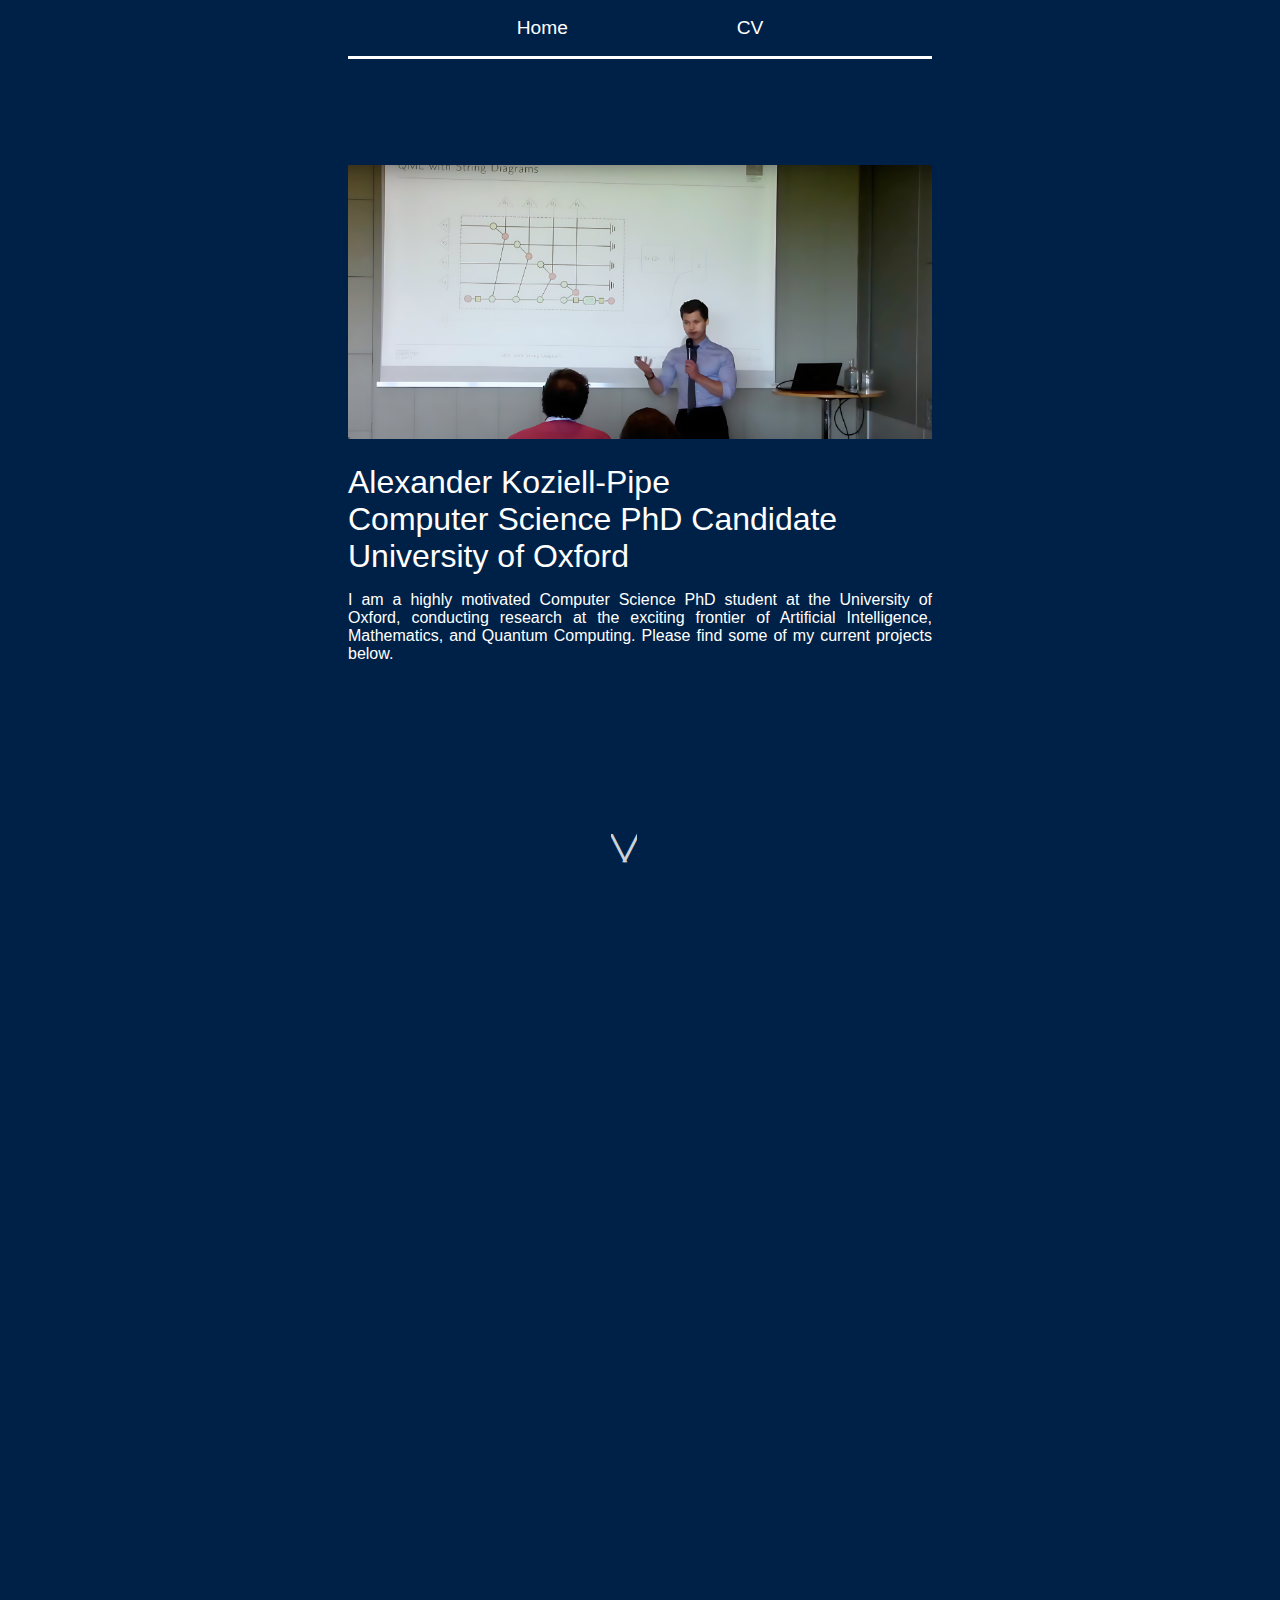
<file: index.html>
<!DOCTYPE html>
<html lang="en">
<head>
  <meta charset="UTF-8">
  <meta http-equiv="X-UA-Compatible" content="IE=edge">
  <meta name="viewport" content="width=device-width, initial-scale=1.0">
  <!-- SEO Meta Tags -->
  <meta name="description" content="Alexander (Alex) Koziell-Pipe is a Computer Science PhD Student at the University of Oxford, conducting research at the intersection of AI, Mathematics and Quantum Computing.">
  <meta name="keywords" content="Alexander Koziell-Pipe, Computer Science, PhD Student, University of Oxford, AI, Mathematics, Quantum Computing">
  <meta name="robots" content="index, follow">
  <meta name="googlebot" content="index, follow">
  <meta name="google" content="nositelinkssearchbox">
  <!-- Open Graph Meta Tags -->
  <meta property="og:title" content="Alexander Koziell-Pipe">
  <meta property="og:type" content="website">
  <meta property="og:url" content="https://alex.Koziellpipe.xyz/">
  <!-- TODO: <meta property="og:image" content="https://alex.Koziellpipe.xyz/public/ogimage.png"> -->
  <meta property="og:description" content="Alexander (Alex) Koziell-Pipe is a Computer Science PhD Student at the University of Oxford, conducting research at the intersection of AI, Mathematics and Quantum Computing.">
  <meta property="og:site_name" content="Alexander Koziell-Pipe">
  <!-- Link Tags -->
  <link rel="icon" href="favicon.ico">
  <link rel="stylesheet" href="styles/accordion.css">
  <link rel="stylesheet" href="styles/collage.css">
  <link rel="stylesheet" href="styles/fadein.css">
  <link rel="stylesheet" href="styles/footer.css">
  <link rel="stylesheet" href="styles/index.css">
  <link rel="stylesheet" href="styles/navbar.css">
  <link rel="stylesheet" href="https://cdnjs.cloudflare.com/ajax/libs/font-awesome/4.7.0/css/font-awesome.min.css">
  <!-- Document Title -->
  <title>Alex Koziell-Pipe | Athletic Academic</title>
  <!-- Structured Data -->
  <script type="application/ld+json">
    {
      "@context" : "https://schema.org",
      "@type" : "WebSite",
      "name" : "Alexander Koziell-Pipe",
      "author" : "Alexander Koziell-Pipe",
      "url" : "https://alex.Koziellpipe.xyz/"
    }
  </script>
</head>

<body>
  <!-- Navigation bar -->
  <nav class="nav-bar">
    <ul class="nav-links"
      <li class="nav-item">
        <a class="nav-text" href="#">Home</a>
      </li>
      <li class="nav-item">
        <a class="nav-text" href="public/CV.pdf" target="_blank">CV</a>
      </li>
    </ul>
  </nav>
  <!-- Main content -->
  <main>
    <div class="fade-in section introduction">
      <div>
        <img class="introduction-img" src="public/img/presenting.png" alt="A researcher presenting at a conference."/>
        <h1 class="introduction-header">
          Alexander Koziell-Pipe<br>
          Computer Science PhD Candidate<br>
          University of Oxford
        </h1>
        <p class="introduction-text">
          I am a highly motivated Computer Science PhD student at the University of Oxford,
          conducting research at the exciting frontier of Artificial Intelligence, Mathematics,
          and Quantum Computing. Please find some of my current projects below.
        </p>
        <a href="#projects" class="scroll-indicator">╲╱</a>
      </div>
    </div>
    <div id="projects" class="fade-in section" style="padding-top: 2rem;">
      <h1>
        Projects
      </h1>
      <div class="accordion-entry">
        <div class="accordion-header">
          <h3>Quantum Machine Learning with String Diagrams</h3>
          <h1>+</h1>
        </div>
        <div class="accordion-panel">
          <p>
            I am developing a formal framework for hybrid quantum-classical machine learning algorithms
            using a branch of pure mathematics called category theory.
          </p>
          <p>
            This helps with the design of programming languages for these hybrid algorithms,
            as well as bringing to bear techniques from both
            machine learning and quantum computing to improve these hybrid algorithms.
          </p>
          <p>
            A nice feature of category theory allows us to draw quantum machine learning algorithms as
            diagrams that, while still being mathematically rigorous, are incredibly intuitive!
          </p>
          <img src="public/img/qml.png" style="padding: 2rem 0;"/>
        </div>
      </div>
      <div class="accordion-entry">
        <div class="accordion-header" id="alice-gpt-header">
          <h3>Optimizing Quantum Circuits with Reinforcement Learning and Graph Neural Networks</h3>
          <h1>+</h1>
        </div>
        <div class="accordion-panel">
          <div>
            <p>
              I am exploring the application of reinforcement learning and graph neural networks to optimize
              quantum circuits.
            </p>
            <p>
              Optimizing quantum circuits is crucial for advancing the efficiency and scalability of quantum computing,
              directly impacting its practical applications in fields such as cryptography, drug discovery, and materials science.
              I am working as part of a small team to try to leverage machine learning to improve the optimization process.
              This involves the use of graph neural networks, which capitalize on the graph-like structure inherent to circuits,
              as well as reinforcement learning, in which a machine learning agent learns through interacting with and exploring an
              environment.
            </p>
          </div>
        </div>
      </div>
      <div class="accordion-entry">
        <div class="accordion-header">
          <h3>Interactive Theorem Proving for Graphical Languages</h3>
          <h1>+</h1>
        </div>
        <div class="accordion-panel">
          <p>
            I am an active contributor to the <a href="https://github.com/akissinger/chyp/tree/master">Chyp</a> project.
            Chyp (pronounced "chip") is an interactive theorem prover for symmetric monoidal categories (SMCs).
          </p>
          <p>
            SMCs, along with string diagrams (their formal graphical syntax), have found exciting applications
            in areas including <a href="https://zxcalculus.com/">Quantum Computing</a>, <a href="https://arxiv.org/abs/2103.01931">Machine Learning</a>
            and <a href="https://medium.com/qiskit/an-introduction-to-quantum-natural-language-processing-7aa4cc73c674">Quantum Natural Language Processing</a>.
          </p>
          <img src="public/img/chyp-screen.png" />
        </div>
      </div>
      <a href="#key-roles" class="scroll-indicator">╲╱</a>
    </div>
    <div id='key-roles' class="fade-in section">
      <h1>
        Key Roles
      </h1>
      <div class="accordion-entry">
        <div class="accordion-header">
          <h3>Representative of the Quantum Foundations Research Cluster, Wolfson College, Oxford</h3>
          <h1>+</h1>
        </div>
        <div class="accordion-panel">
          <p class="quote">
            "Are error correcting codes built into the laws of the universe?"
          </p>
          <p class="quote">
            "What is the connection between Quantum Mechanics and Contemporary Music?"
          </p>
          <p>
            These are some of the questions we ask in the
            Quantum Foundations Research Cluster at Wolfson College, Oxford,
            where brilliant minds from a range of academic backgrounds come together
            to discuss the 'big' questions about the universe in an exciting
            interdisciplinary atmosphere.
          </p>
        </div>
      </div>
      <div class="accordion-entry">
        <div class="accordion-header">
          <h3>Co-organizer of The ZX Seminar Series</h3>
          <h1>+</h1>
        </div>
        <div class="accordion-panel">
          <p>
            <a href="https://zxcalculus.com/">The ZX-calculus</a> is a graphical language leading the way for the next generation of quantum software.
          </p>
          <p>
            I co-organize <a href="https://zxcalculus.com/zxseminar.html">the weekly ZX seminar</a>, which provides a virtual venue for researchers to share their work related to the ZX calculus.
          </p>
        </div>
      </div>
      <a href="#hobbies" class="scroll-indicator">╲╱</a>
    </div>
    <div id='hobbies' class="fade-in section">
      <h1>
        Hobbies
      </h1>
      <div class="collage-container">
        <div class="collage">
          <img src="public/img/circles.jpg" />
          <img src="public/img/sunsetbacktuck.jpg" />
          <img src="public/img/pbarsv.jpg" />
          <img src="public/img/outdoorbacktuck.png" />
        </div>
        <div class="collage-buttons">
          <button class="scroll-left"><</button>
          <button class="scroll-right">></button>
        </div>
      </div>
      <p>
        I've loved sport throughout my life, and am a avid skiier, windsurfer, and tennis player,
        among many others.
      </p>
      <p>
        From motivating me to look after my health, to stress relief, to allowing me to discover some
        of the best friends I've ever met, participating in sport has had a profound
        impact on my life.
      </p>
      <p>
        One of my core values is to help bring this positive impact to others, no matter how small and
        in whatever way I can. Having twice been Men's Captain of Oxford University Gymnastics
        team, it has brought me a lot of joy to help people grow from complete beginners in the sport
        to competing in university tournaments at a national level.
      </p>
    </div>
  </main>

  <footer class="footer fade-in">
    <p class="footer-name">Alexander Koziell-Pipe</p>
    <div class="social-icons">
      <a href="https://github.com/alexkoziell" title="GitHub" target="_blank">
        <i class="fa fa-github-square" aria-hidden="true"></i>
      </a>
      <a href="https://www.instagram.com/_athletic_academic_/" title="Instagram" target="_blank">  
        <i class="fa fa-instagram" aria-hidden="true"></i>
      </a>
      <a href="https://www.linkedin.com/in/alex-koziell/" title="Linkedin" target="_blank">
        <i class="fa fa-linkedin-square" aria-hidden="true"></i>
      </a>
    </div>
  </footer>

  <script src="scripts/accordion.js"></script>
  <script src="scripts/collage.js"></script>
  <script src="scripts/fadein.js"></script>

</body>

</html>
</file>
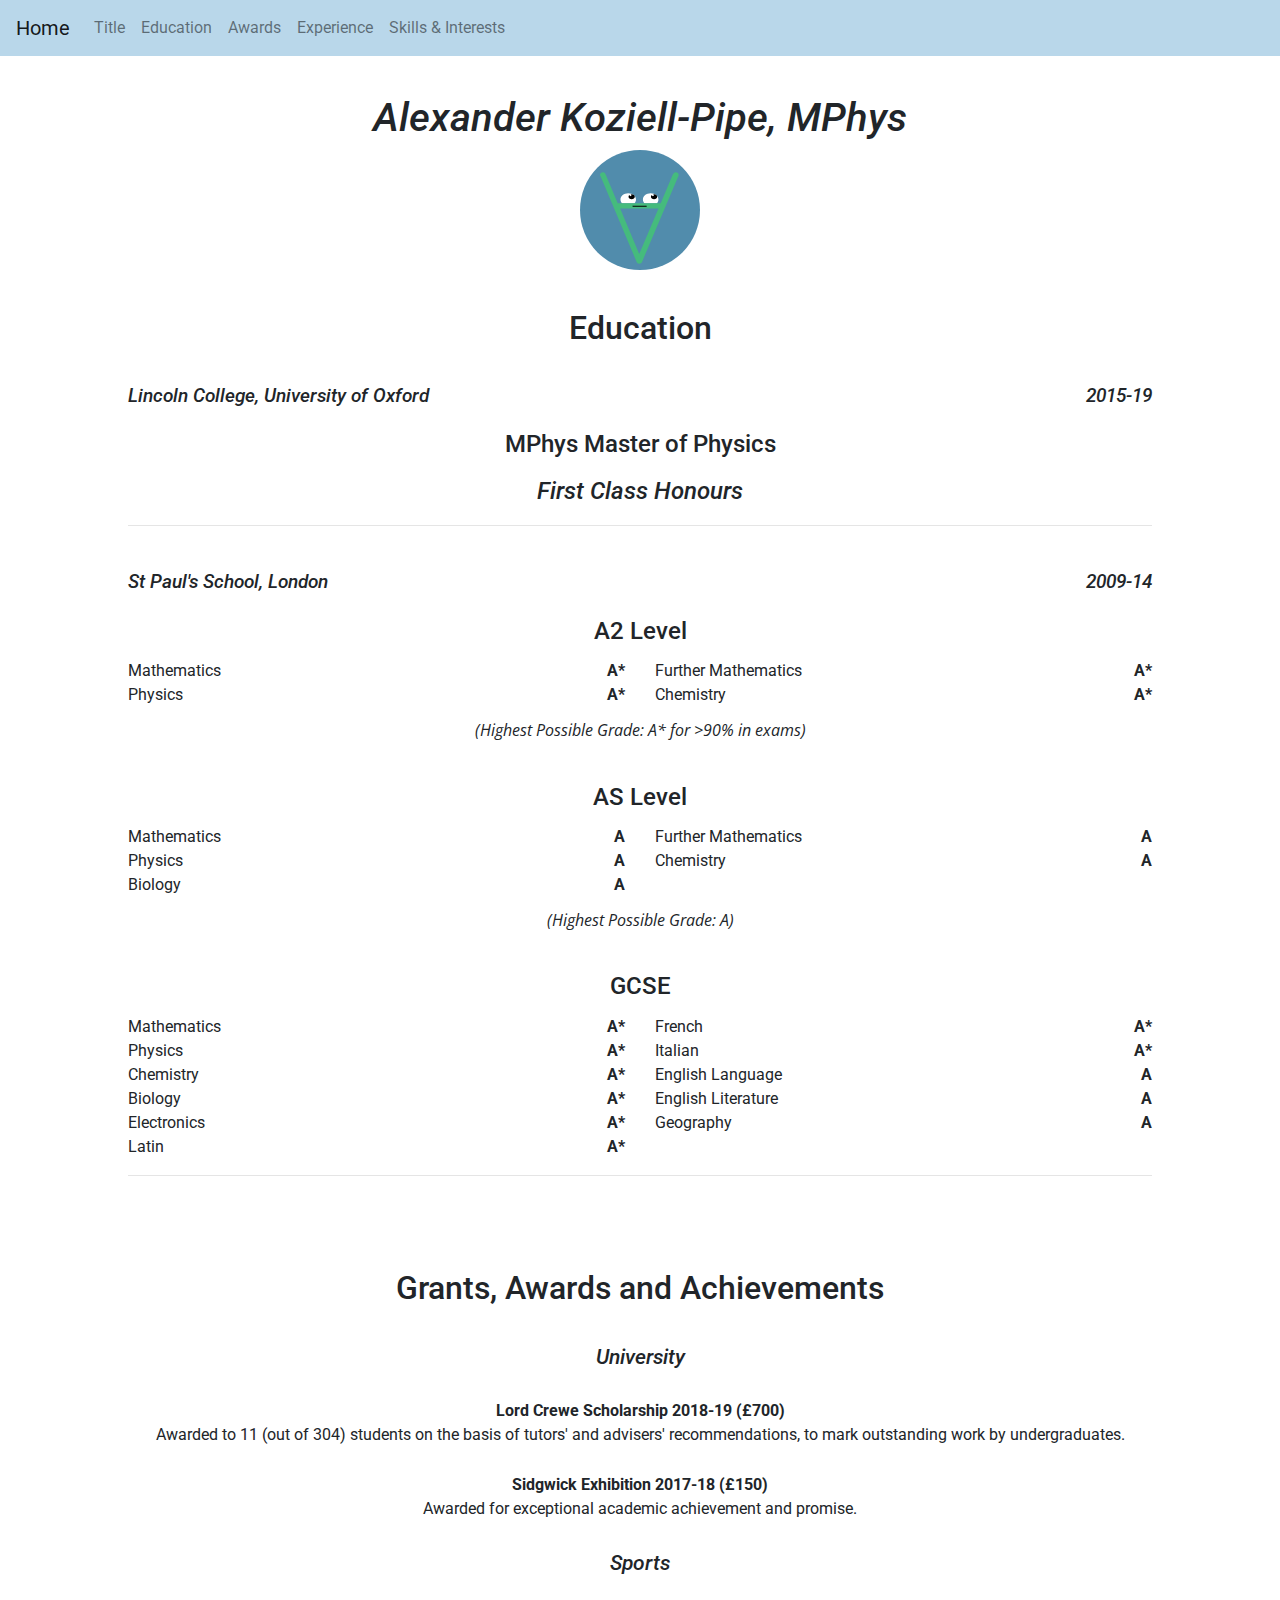
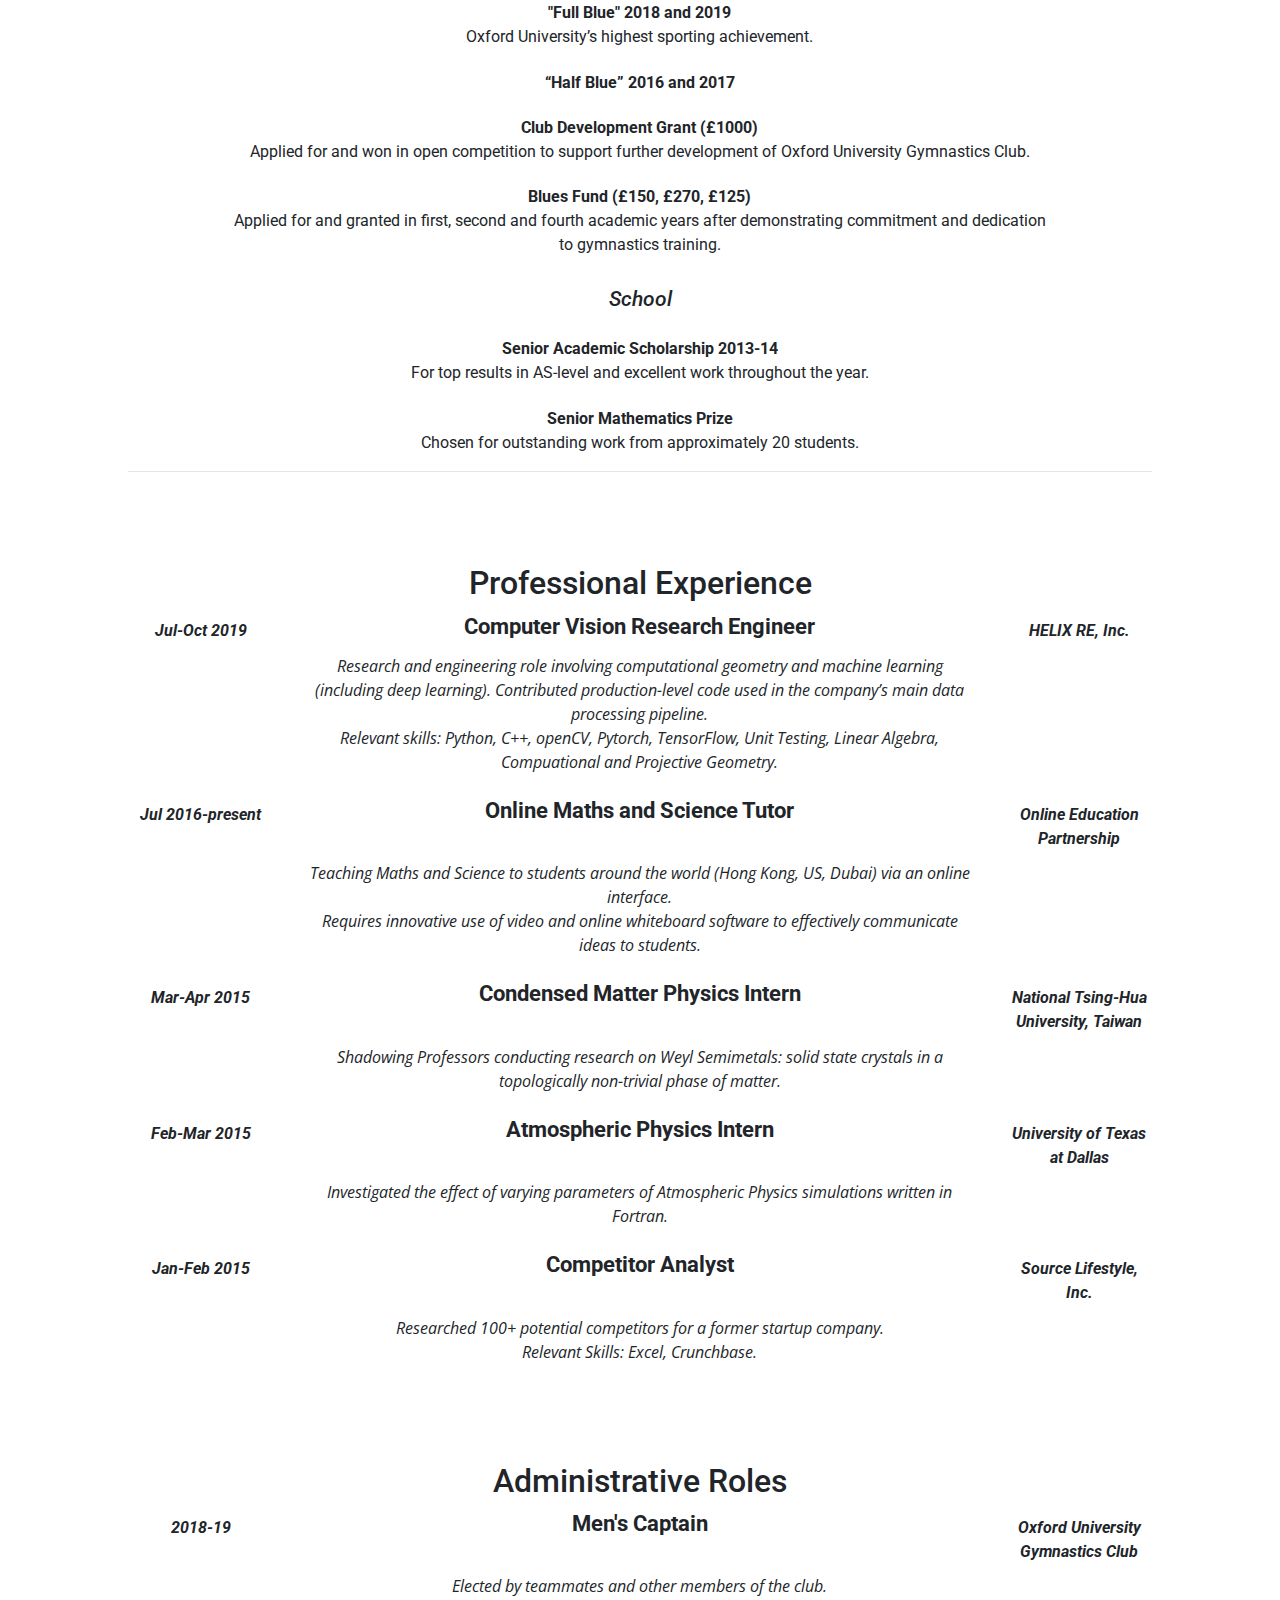
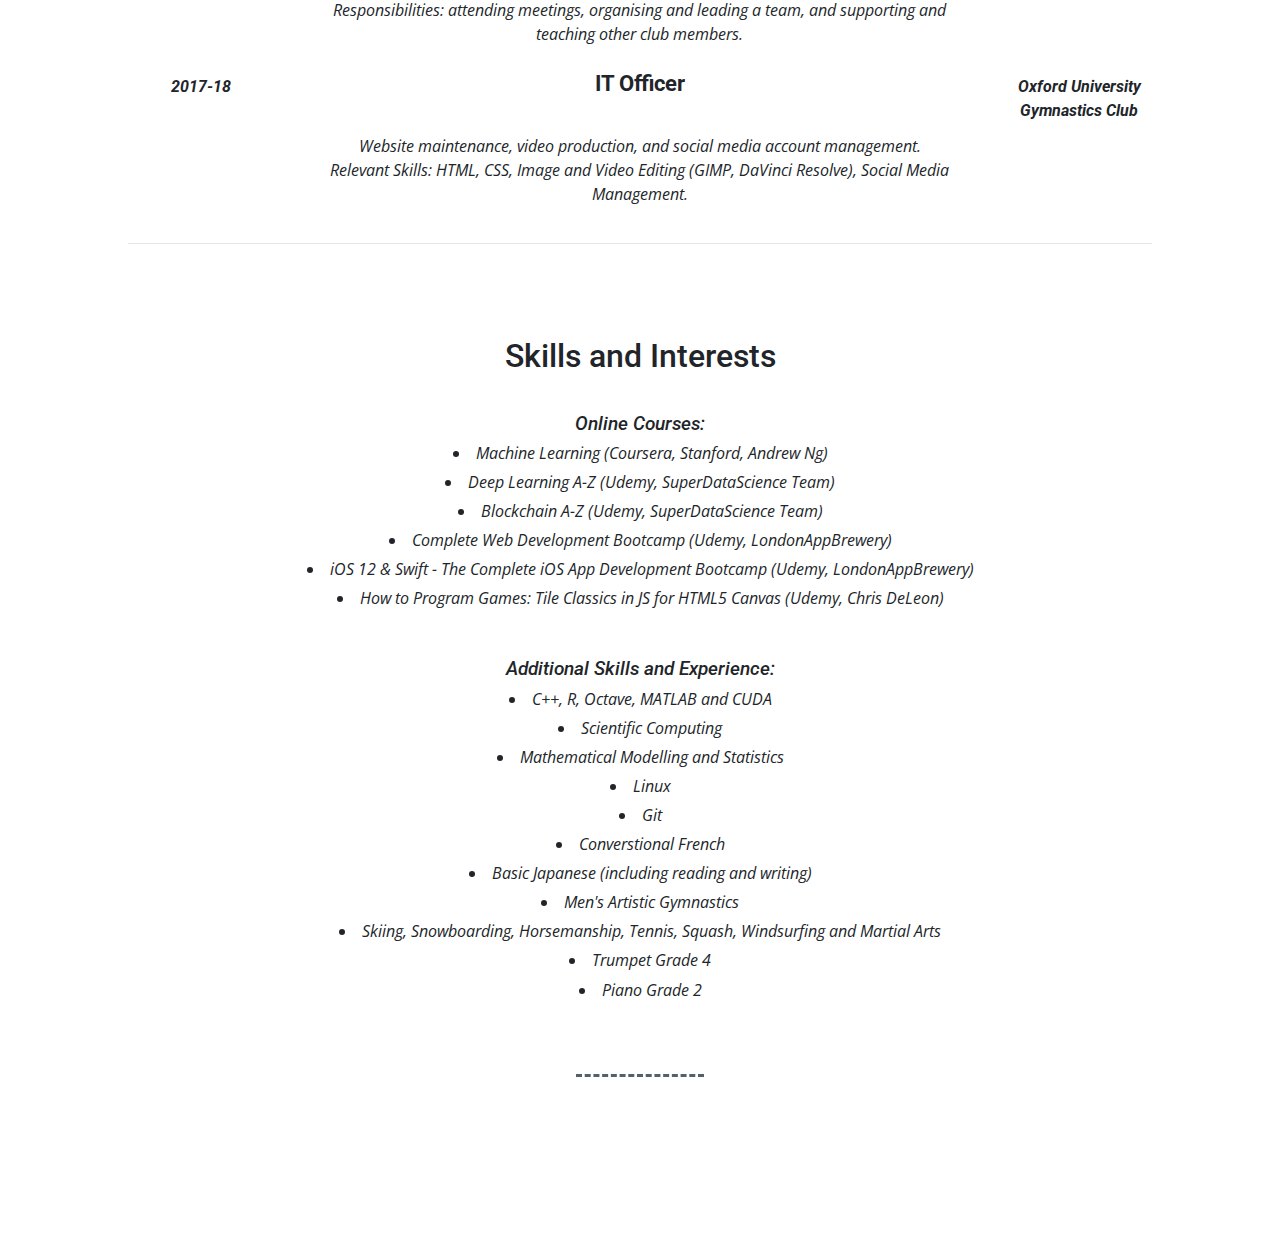
<file: CV.html>
<!DOCTYPE html>
<html lang="en">
<head>
    <meta charset="UTF-8">
    <meta name="viewport" content="width=device-width, initial-scale=1.0">
    <meta http-equiv="X-UA-Compatible" content="ie=edge">
    <title>Alex Koziell</title>

    <!-- favicon -->
    <link rel="apple-touch-icon" sizes="180x180" href="favicon/apple-touch-icon.png">
    <link rel="icon" type="image/png" sizes="32x32" href="favicon/favicon-32x32.png">
    <link rel="icon" type="image/png" sizes="16x16" href="favicon/favicon-16x16.png">
    <link rel="manifest" href="favicon/site.webmanifest">

    <!-- bootstrap -->
    <link rel="stylesheet" href="https://stackpath.bootstrapcdn.com/bootstrap/4.3.1/css/bootstrap.min.css" integrity="sha384-ggOyR0iXCbMQv3Xipma34MD+dH/1fQ784/j6cY/iJTQUOhcWr7x9JvoRxT2MZw1T" crossorigin="anonymous">
    <script src="https://code.jquery.com/jquery-3.3.1.slim.min.js" integrity="sha384-q8i/X+965DzO0rT7abK41JStQIAqVgRVzpbzo5smXKp4YfRvH+8abtTE1Pi6jizo" crossorigin="anonymous"></script>
    <script src="https://cdnjs.cloudflare.com/ajax/libs/popper.js/1.14.7/umd/popper.min.js" integrity="sha384-UO2eT0CpHqdSJQ6hJty5KVphtPhzWj9WO1clHTMGa3JDZwrnQq4sF86dIHNDz0W1" crossorigin="anonymous"></script>
    <script src="https://stackpath.bootstrapcdn.com/bootstrap/4.3.1/js/bootstrap.min.js" integrity="sha384-JjSmVgyd0p3pXB1rRibZUAYoIIy6OrQ6VrjIEaFf/nJGzIxFDsf4x0xIM+B07jRM" crossorigin="anonymous"></script>

    <!-- google fonts -->
    <link href="https://fonts.googleapis.com/css?family=Open+Sans:400,400i,700|Roboto:400,500i,900&display=swap" rel="stylesheet">  
  
    <!-- internal styles -->
    <link rel="stylesheet" href="css/styles.css">

</head>

<body>

    <!-- nav bar -->

    <nav class="navbar sticky-top navbar-expand-lg navbar-light" style="background-color: #b9d7ea;">
        <a class="navbar-brand" href="index.html">Home</a>
        <button class="navbar-toggler" type="button" data-toggle="collapse" data-target="#navbarNavAltMarkup" aria-controls="navbarNavAltMarkup" aria-expanded="false" aria-label="Toggle navigation">
          <span class="navbar-toggler-icon"></span>
        </button>
        <div class="collapse navbar-collapse" id="navbarNavAltMarkup">
          <div class="navbar-nav">
            <a class="nav-item nav-link" href="#">Title</a>
            <a class="nav-item nav-link" href="#education">Education</a>
            <a class="nav-item nav-link" href="#awards">Awards</a>
            <a class="nav-item nav-link" href="#experience">Experience</a>
            <a class="nav-item nav-link" href="#skills">Skills & Interests</a>
          </div>
        </div>
      </nav>



    <!-- title section -->

    <section id='title'>
        <div class="container-fluid">
            <h1>Alexander Koziell-Pipe, MPhys</h1>
            <img class='profile-img' src="images/avatar_forall_circle.svg" style="background-color: #518cac"/>
        </div>
    </section>



    <!-- education section -->

    <section id='education'>

        <div class='container-fluid'>
            <h2>Education</h2>

            <div class='row'>
                <div class='col-10 institution'>
                    Lincoln College, University of Oxford
                </div>
                <div class='col-2 date'>
                    2015-19
                </div>
            </div>
            <div class='row'>
                <div class='col qualification'>
                    MPhys Master of Physics
                </div>
            </div>
            <div class='row'>
                <div class='col class'>
                    First Class Honours
                </div>
            </div>

            <hr/>

            <div class='row'>
                <div class='col-10 institution'>
                    St Paul's School, London
                </div>
                <div class='col-2 date'>
                    2009-14
                </div>
            </div>

            <div class='row'>
                <div class='col qualification'>
                    A2 Level
                </div>
            </div>

            <div class='row'>
                    <div class='col-lg-4 col-sm-10 subject'>
                        Mathematics
                    </div>
                    <div class='col-lg-2 col-sm-2 grade'>
                        A*
                    </div>
                    <div class='col-lg-4 col-sm-10 subject'>
                        Further Mathematics
                    </div>
                    <div class='col-lg-2 col-sm-2 grade'>
                        A*
                    </div>
                    <div class='col-lg-4 col-sm-10 subject'>
                        Physics
                    </div>
                    <div class='col-lg-2 col-sm-2 grade'>
                        A*
                    </div>
                    <div class='col-lg-4 col-sm-10 subject'>
                        Chemistry
                    </div>
                    <div class='col-lg-2 col-sm-2 grade'>
                        A*
                    </div>
            </div>

            <div class='row'>
                <div class='col description'>
                    (Highest Possible Grade: A* for >90% in exams)
                </div>
            </div>
            
            <div class='row'>
                <div class='col qualification'>
                    AS Level
                </div>
            </div>

            <div class='row'>
                    <div class='col-lg-4 col-sm-10 subject'>
                        Mathematics
                    </div>
                    <div class='col-lg-2 col-sm-2 grade'>
                        A
                    </div>
                    <div class='col-lg-4 col-sm-10 subject'>
                        Further Mathematics
                    </div>
                    <div class='col-lg-2 col-sm-2 grade'>
                        A
                    </div>
                    <div class='col-lg-4 col-sm-10 subject'>
                        Physics
                    </div>
                    <div class='col-lg-2 col-sm-2 grade'>
                        A
                    </div>
                    <div class='col-lg-4 col-sm-10 subject'>
                        Chemistry
                    </div>
                    <div class='col-lg-2 col-sm-2 grade'>
                        A
                    </div>
                    <div class='col-lg-4 col-sm-10 subject'>
                        Biology
                    </div>
                    <div class='col-lg-2 col-sm-2 grade'>
                        A
                    </div>
            </div> 
            
            <div class='row'>
                <div class='col description'>
                    (Highest Possible Grade: A)
                </div>
            </div>    
    
            <div class='row'>
                <div class='col qualification'>
                    GCSE
                </div>
            </div>

            <div class='row'>
                <div class='col-lg-4 col-sm-10 subject'>
                    Mathematics
                </div>
                <div class='col-lg-2 col-sm-2 grade'>
                    A*
                </div>
                <div class='col-lg-4 col-sm-10 subject'>
                    French
                </div>
                <div class='col-lg-2 col-sm-2 grade'>
                    A*
                </div>
                <div class='col-lg-4 col-sm-10 subject'>
                    Physics
                </div>
                <div class='col-lg-2 col-sm-2 grade'>
                    A*
                </div>
                <div class='col-lg-4 col-sm-10 subject'>
                    Italian
                </div>
                <div class='col-lg-2 col-sm-2 grade'>
                    A*
                </div>
                <div class='col-lg-4 col-sm-10 subject'>
                    Chemistry
                </div>
                <div class='col-lg-2 col-sm-2 grade'>
                    A*
                </div>
                <div class='col-lg-4 col-sm-10 subject'>
                    English Language
                </div>
                <div class='col-lg-2 col-sm-2 grade'>
                    A
                </div>
                <div class='col-lg-4 col-sm-10 subject'>
                    Biology
                </div>
                <div class='col-lg-2 col-sm-2 grade'>
                    A*
                </div>
                <div class='col-lg-4 col-sm-10 subject'>
                    English Literature
                </div>
                <div class='col-lg-2 col-sm-2 grade'>
                    A
                </div>
                <div class='col-lg-4 col-sm-10 subject'>
                    Electronics
                </div>
                <div class='col-lg-2 col-sm-2 grade'>
                    A*
                </div>
                <div class='col-lg-4 col-sm-10 subject'>
                    Geography
                </div>
                <div class='col-lg-2 col-sm-2 grade'>
                    A
                </div>
                <div class='col-lg-4 col-sm-10 subject'>
                    Latin
                </div>
                <div class='col-lg-2 col-sm-2 grade'>
                    A*
                </div>
            </div>
            <hr/>         
        </div>

    </section>

    <!-- awards -->

    <section id="awards">

        <div class="container-fluid">
            <h2>Grants, Awards and Achievements</h2>
            
            <div class="row">
                <div class="col-lg-6 offset-lg-3 col-sm-12 institution">
                    University
                </div>
            </div>
            <div class="row">
                <div class="col-12 award">
                    Lord Crewe Scholarship 2018-19 (£700)
                </div>
                <div class="col-12">
                    Awarded to 11 (out of 304) students on the basis of tutors' and advisers' recommendations, to mark outstanding work by undergraduates.
                </div>
            </div>
            <div class="row">
                <div class="col-12 award">
                    Sidgwick Exhibition 2017-18 (£150)
                </div>
                <div class="col-12">
                    Awarded for exceptional academic achievement and promise.
                </div>
            </div>

            <div class="row">
                <div class="col-lg-6 offset-lg-3 col-sm-12 institution">
                    Sports
                </div>
            </div>
            <div class="row">
                <div class="col-lg-10 offset-lg-1 col-sm-12">
                    <div class="row">
                        <div class="col-12 award">
                            "Full Blue" 2018 and 2019
                        </div>
                        <div class="col-12">
                            Oxford University’s highest sporting achievement.
                        </div>
                        <div class="col-12 award">
                            “Half Blue” 2016 and 2017
                        </div>
                    </div>  
                    <div class="col-12 award">
                        Club Development Grant (£1000)
                    </div>
                    <div class="col-12">
                        Applied for and won in open competition to support further development of Oxford University Gymnastics Club. 
                    </div>
                    <div class="col-12 award">
                        Blues Fund (£150, £270, £125)
                    </div>
                    <div class="col-12">
                        Applied for and granted in first, second and fourth academic years after demonstrating commitment and dedication to gymnastics training.
                    </div>
                </div>
            </div>

            <div class="row">
                <div class="col-lg-6 offset-lg-3 col-sm-12 institution">
                    School
                </div>
            </div>
            <div class="row">
                <div class="col-lg-10 offset-lg-1 col-sm-12">
                    <div class="row">
                        <div class="col-12 award">
                            Senior Academic Scholarship 2013-14
                        </div>
                        <div class="col-12">
                            For top results in AS-level and excellent work throughout the year.
                        </div>
                        <div class="col-12 award">
                            Senior Mathematics Prize
                        </div>
                        <div class="col-12">
                            Chosen for outstanding work from approximately 20 students.
                        </div>
                    </div>
                </div>
            </div>
            <hr/>
        </div>

    </section>

    <!-- experience -->

    <section id="experience">

        <div class="container-fluid">
            <h2>Professional Experience</h2>

            <div class="row">
                <div class="col-lg-2 col-sm-12 date">
                    Jul-Oct 2019
                </div>
                <div class="col-lg-8 col-sm-12 job">
                    Computer Vision Research Engineer
                </div>
                <div class="col-lg-2 col-sm-12 employer">
                    HELIX RE, Inc.
                </div>
            </div>
            <div class="row">
                <div class="col-8 offset-2 description">
                    Research and engineering role involving computational geometry and machine learning (including deep learning).
                    Contributed production-level code used in the company’s main data processing pipeline.
                    <br/>
                    Relevant skills: Python, C++, openCV, Pytorch, TensorFlow, Unit Testing, Linear Algebra, Compuational and Projective Geometry.
                </div>
            </div>

            <div class="row">
                    <div class="col-lg-2 col-sm-12 date">
                        Jul 2016-present
                    </div>
                    <div class="col-lg-8 col-sm-12 job">
                        Online Maths and Science Tutor
                    </div>
                    <div class="col-lg-2 col-sm-12 employer">
                        Online Education Partnership
                    </div>
                </div>
                <div class="row">
                    <div class="col-8 offset-2 description">
                        Teaching Maths and Science to students around the world (Hong Kong, US, Dubai) via an online interface.
                        <br/>
                        Requires innovative use of video and online whiteboard software to effectively communicate ideas to students.
                    </div>
                </div>

                <div class="row">
                    <div class="col-lg-2 col-sm-12 date">
                        Mar-Apr 2015
                    </div>
                    <div class="col-lg-8 col-sm-12 job">
                        Condensed Matter Physics Intern
                    </div>
                    <div class="col-lg-2 col-sm-12 employer">
                        National Tsing-Hua University, Taiwan
                    </div>
                </div>
                <div class="row">
                    <div class="col-8 offset-2 description">
                        Shadowing Professors conducting research on Weyl Semimetals: solid state crystals in a topologically non-trivial phase of matter.
                    </div>
                </div>

                <div class="row">
                    <div class="col-lg-2 col-sm-12 date">
                        Feb-Mar 2015
                    </div>
                    <div class="col-lg-8 col-sm-12 job">
                        Atmospheric Physics Intern
                    </div>
                    <div class="col-lg-2 col-sm-12 employer">
                        University of Texas at Dallas
                    </div>
                </div>
                <div class="row">
                    <div class="col-8 offset-2 description">
                        Investigated the effect of varying parameters of Atmospheric Physics simulations written in Fortran.
                    </div>
                </div>

                <div class="row">
                    <div class="col-lg-2 col-sm-12 date">
                        Jan-Feb 2015
                    </div>
                    <div class="col-lg-8 col-sm-12 job">
                        Competitor Analyst
                    </div>
                    <div class="col-lg-2 col-sm-12 employer">
                        Source Lifestyle, Inc.
                    </div>
                </div>
                <div class="row">
                    <div class="col-8 offset-2 description">
                            Researched 100+ potential competitors for a former startup company.
                            <br/>
                            Relevant Skills: Excel, Crunchbase.
                    </div>
                </div>
    
        </div>

        <div class="container-fluid">
                <h2>Administrative Roles</h2>
    
                <div class="row">
                    <div class="col-lg-2 col-sm-12 date">
                        2018-19
                    </div>
                    <div class="col-lg-8 col-sm-12 job">
                        Men's Captain
                    </div>
                    <div class="col-lg-2 col-sm-12 employer">
                        Oxford University Gymnastics Club
                    </div>
                </div>
                <div class="row">
                    <div class="col-8 offset-2 description">
                        Elected by teammates and other members of the club.
                        <br/>
                        Responsibilities: attending meetings, organising and leading a team, and supporting and teaching other club members.
                    </div>
                </div>
    
                <div class="row">
                        <div class="col-lg-2 col-sm-12 date">
                            2017-18
                        </div>
                        <div class="col-lg-8 col-sm-12 job">
                            IT Officer
                        </div>
                        <div class="col-lg-2 col-sm-12 employer">
                            Oxford University Gymnastics Club
                        </div>
                    </div>
                    <div class="row">
                        <div class="col-8 offset-2 description">
                            Website maintenance, video production, and social media account management.
                            <br/>
                            Relevant Skills: HTML, CSS, Image and Video Editing (GIMP, DaVinci Resolve), Social Media Management.
                        </div>
                    </div>
                <hr/>
        
            </div>    

    </section>

    <!-- skills -->

    <section id="skills">

        <div class="container-fluid">
            <h2>Skills and Interests</h2>
            <div class="row">
                <div class="col-lg-6 offset-lg-3 col-sm-12 institution">
                    Online Courses:
                </div>
            </div>
            <div class="row">
                <div class="col">
                    <ul>
                        <li class="course">
                            Machine Learning (Coursera, Stanford, Andrew Ng)
                        </li>
                        <li class="course">
                            Deep Learning A-Z (Udemy, SuperDataScience Team)
                        </li>
                        <li class="course">
                            Blockchain A-Z (Udemy, SuperDataScience Team)
                        </li>
                        <li class="course">
                            Complete Web Development Bootcamp (Udemy, LondonAppBrewery)
                        </li>
                        <li class="course">
                            iOS 12 & Swift - The Complete iOS App Development Bootcamp (Udemy, LondonAppBrewery)
                        </li>
                        <li class="course">
                                How to Program Games: Tile Classics in JS for HTML5 Canvas (Udemy, Chris DeLeon)
                        </li>
                    </ul>
                </div>
            </div>
    
            <div class="row">
                <div class="col-lg-6 offset-lg-3 col-sm-12 institution">
                    Additional Skills and Experience:
                </div>
            </div>
            <div class="row">
                <div class="col">
                    <ul>
                        <li class="course">
                            C++, R, Octave, MATLAB and CUDA
                        </li>
                        <li class="course">
                            Scientific Computing
                        </li>
                        <li class="course">
                            Mathematical Modelling and Statistics
                        </li>
                        <li class="course">
                            Linux
                        </li>
                        <li class="course">
                            Git
                        </li>
                        <li class="course">
                            Converstional French
                        </li>
                        <li class="course">
                            Basic Japanese (including reading and writing)
                        </li>
                        <li class="course">
                            Men's Artistic Gymnastics
                        </li>
                        <li class="course">
                            Skiing, Snowboarding, Horsemanship, Tennis, Squash, Windsurfing and Martial Arts
                        </li>
                        <li class="course">
                            Trumpet Grade 4
                        </li>
                        <li class="course">
                            Piano Grade 2
                        </li>
                    </ul>
                </div>
            </div>
        </div>

        <hr/>

    </section>

</body>
</html>
</file>
<file: styles/accordion.css>
.accordion-entry {
    border-bottom: 3px solid white;
}

.accordion-entry:first-of-type {
    border-top: 3px solid white;
}

.accordion-header {
    align-items: center;
    color: white;
    cursor: pointer;
    display: flex;
    justify-content: space-between;
    transition: 0.4s;
    width: 100%;
}

.accordion-header > *:first-child {
    margin-left: 0.5rem;
}

.accordion-header > *:last-child {
    margin-left: 1rem;
    margin-right: 0.5rem;
}
  
.accordion-header:hover {
    background-color: #001c3c;
}
  
.accordion-panel {
    max-height: 0;
    overflow: hidden;
    padding: 0 0.8rem;
    transition: max-height 1s ease-out;
}
</file>
<file: styles/collage.css>
.collage {
    display: flex;
    flex-wrap: nowrap;
    justify-content: center safe;
    overflow-x: auto;
    scroll-behavior: smooth;
    white-space: nowrap;
}

.collage::-webkit-scrollbar {
    display: none;
}

.collage img {
    border-radius: 3%;
    width: 50%;
}

.collage-container {
    position: relative;
}

.collage-buttons {
    display: flex;
    justify-content: space-around;
}

.collage-buttons button {
    background: transparent;
    border-radius: 25%;
    border: 3px solid white;
    color: white;
    font-size: xx-large;
    transition: all 200ms ease-in;
    -webkit-transition: all 200ms ease-in;
    -webkit-transform: scale(0.8); 
    -ms-transition: all 200ms ease-in;
    -ms-transform: scale(0.8); 
    -moz-transition: all 200ms ease-in;
    -moz-transform: scale(0.8);
    transform: scale(0.8);
}

.collage-buttons button:hover {
    transition: all 200ms ease-in;
    -webkit-transition: all 200ms ease-in;
    -webkit-transform: scale(1);
    -ms-transition: all 200ms ease-in;
    -ms-transform: scale(1);   
    -moz-transition: all 200ms ease-in;
    -moz-transform: scale(0.9);
    transform: scale(0.9);
    z-index: 2;
}
</file>
<file: styles/fadein.css>
.fade-in {
    opacity: 0;
    transition: opacity 3s;
  }
  
.fade-in.is-visible {
    opacity: 1;
}
</file>
<file: styles/footer.css>
footer {
    margin: auto;
    max-width: 600px;
    padding-bottom: 2%;
    display: flex;
    align-items: center;
    justify-content: space-between;
    border-top: 3px solid white;
}

.social-icons a{
    color: white;
    margin-left: 0.3em;
    text-decoration:none;
}

.social-icons a i{
    font-size: 2.5em;
    -webkit-transition: all 200ms ease-in;
    -webkit-transform: scale(0.67); 
    -ms-transition: all 200ms ease-in;
    -ms-transform: scale(0.67); 
    -moz-transition: all 200ms ease-in;
    -moz-transform: scale(0.67);
    transition: all 200ms ease-in;
    transform: scale(0.67);
}
.social-icons a:hover i{
    box-shadow: 0px 0px 150px #000000;
    z-index: 2;
    -webkit-transition: all 200ms ease-in;
    -webkit-transform: scale(1);
    -ms-transition: all 200ms ease-in;
    -ms-transform: scale(1);   
    -moz-transition: all 200ms ease-in;
    -moz-transform: scale(1);
    transition: all 200ms ease-in;
    transform: scale(1);
}
</file>
<file: styles/index.css>
/* Using Mobile-first indexing */

/* Base/Global Styles */
html {
    background-color: #002147;
    color: white;
    font-family: Verdana, Geneva, Tahoma, sans-serif;
    margin: auto;
    max-width: 600px;
    scroll-behavior: smooth;
}

/* Typography */
h1, h2, h3 {
    font-weight: 500;
}

h1 {
    font-size: 1.5rem;
}

h2, h3 {
    font-size: 1rem;
}

.introduction h1 {
    margin: 0.3rem auto;
}

.introduction h2, h3 {
    margin: 0.1rem auto;
}

p {
    text-align: justify;
}

a {
    color: orange;
    font-weight: bold;
    text-decoration: none;
}

a:hover {
    text-decoration: underline;
}

img {
    width: 100%;
}

/* UI Components/Elements */
.scroll-indicator {
    animation: bounce 5s ease infinite;
    bottom: 1rem;
    color: #fff;
    content: '╲╱';
    font-size: 1rem;
    height: 4rem;
    left: 45%;
    letter-spacing: -1px;
    opacity: 0.8;
    overflow: hidden;
    position: absolute;
    text-align: center;
    transition: 1s;
    visibility: hidden;
}

.scroll-indicator:hover {
    text-decoration: none;
    opacity: 0.5;
}

/* Layout and Structure */
.section {
    position: relative;
    min-height: 75vh;
    padding-top: 10vh;
    padding-bottom: 10vh;
}

.section:not(.introduction) {
    top: 50%;
}

/* Utilities and Helpers */
.introduction-img {
    width: 100%;
    height: auto;
    margin-bottom: 1rem;
}

/* Animations and Keyframes */
@keyframes bounce {
    0%, 80% {
        transform: translateY(0%);
      }
    90% {
      transform: translateY(-25%);
    }
}

/* Media Queries */
/* Enhancements for larger screens */
@media only screen and (min-width: 401px) {
    .scroll-indicator {
        bottom: 2rem;
        font-size: 1.5rem;
    }
    h1 {
        font-size: 2rem;
    }

    h2, h3 {
        font-size: 1.2rem;
    }
}

@media only screen and (min-height: 751px) {
    /* Adjust styles for taller screens */
    .scroll-indicator {
        overflow: auto;
        visibility: visible;
    }
}
</file>
<file: styles/navbar.css>
.nav-links {
    border-bottom: 3px solid white;
    display: flex;
    justify-content: space-evenly;
    list-style: none;
    padding-bottom: 1rem;
    padding-left: 0;
}

.nav-text {
    color: white;
    font-size: 1.2rem;
    font-weight: normal;
    line-height: 1.5rem;
    text-decoration: none;
    transition: all 300ms ease-in;
    -webkit-transition: all 300ms ease-in;
    -ms-transition: all 300ms ease-in;
    -moz-transition: all 300ms ease-in;
}

.nav-text:hover {
    font-size: 1.35rem;
    text-decoration: none;
    transition: all 300ms ease-in;
    -webkit-transition: all 300ms ease-in;
    -ms-transition: all 300ms ease-in;
    -moz-transition: all 300ms ease-in;
}
</file>
<file: css/styles.css>
.container-fluid {
    padding: 3% 10%;
}

.institution {
    font-family: 'Roboto', sans-serif;
    font-size: 1.2rem;
    font-style: italic;
    font-weight: 500;
    padding-top: 2.5%;
}

.description {
    font-family: 'Open Sans', sans-serif;
    font-style: italic;
    padding-bottom: 2%;
    padding-top: 1%;
}

 /* avatar images */
 .profile-img {
    border-radius: 50%;
    height: 120px;
    width: 120px;
}

/* TensorFlow.js Demo */
#classifier {
  text-align: center;
}

.console {
  font-family: 'Open Sans', sans-serif;
  padding-bottom: 2%;
  padding-top: 1%;
}

.data-input {
  margin: auto;
  padding-bottom: 2%;
  padding-top: 1%;
}

/* Extra small devices (phones, 600px and down) */
@media only screen and (max-width: 600px) {
    .maintenance-img{
        width: 90%;
    }
    .webcam{
      width: 90%;
    }
}

/* Small devices (portrait tablets and large phones, 600px and up) */
@media only screen and (min-width: 600px) {
    .maintenance-img{
        width: 80%;
    }
    .webcam{
      width: 80%;
    }
}

/* Medium devices (landscape tablets, 768px and up) */
@media only screen and (min-width: 768px) {
    .maintenance-img{
        width: 70%;
    }
    .webcam{
      width: 70%;
    }
}

/* Large devices (laptops/desktops, 992px and up) */
@media only screen and (min-width: 992px) {
    .maintenance-img{
        width: 50%;
    }
    .webcam{
      width: 50%;
    }
}

/* Title section */
#title {
    text-align: center;
}

#title h1 {
    font-style: italic;
}

#title>.container-fluid {
    padding: 3% 10% 0% 10%;
}

 /* Education section */
 #education {
     text-align: center;
     font-family: 'Roboto', sans-serif;
 }

#education .institution {
    text-align: left;
}

#education .date {
    text-align: right;
    font-family: 'Roboto', sans-serif;
    font-weight: 500;
    font-style: italic;
    font-size: 1.2rem;
    padding-top: 2.5%;
}

 .qualification {
     font-family: 'Roboto', sans-serif;
     font-weight: 500;
     font-size: 1.5rem;
     padding-top: 1.5%;
     padding-bottom: 1%;
}

.class {
    font-weight: 500;
    font-size: 1.5rem;
    font-style: italic;
}

.subject {
    text-align: left;
}
.grade {
    text-align: right;
    font-weight: 700;
}

/* Awards section */
#awards {
    text-align: center;
}

#awards .institution {
    font-size: 1.3rem;
}

.award {
    font-family: 'Roboto', sans-serif;
    font-weight: 700;
    padding-top: 2.5%
}

 /* Professional experience section */
 #experience {
    text-align: center;
    font-family: 'Roboto', sans-serif;
 }

.job {
    font-weight: 700;
    font-size: 1.35rem;
 }

 #experience .date, .employer {
     font-weight: 700;
     font-style: italic;
     padding-top: 0.75%;
 }

 /* Skills and interests section */
 #skills {
     text-align: center;
     padding-bottom: 150px;
 }

 .course {
    padding: 0.25%;
    font-family: 'Open Sans', sans-serif;
    font-style: italic;
}

#skills ul {
    list-style-position: inside;
    padding: 0;
}

 #skills hr {
    border-top: 3px dashed;
    max-width: 10%;
    color: #52616b;
 }
</file>
